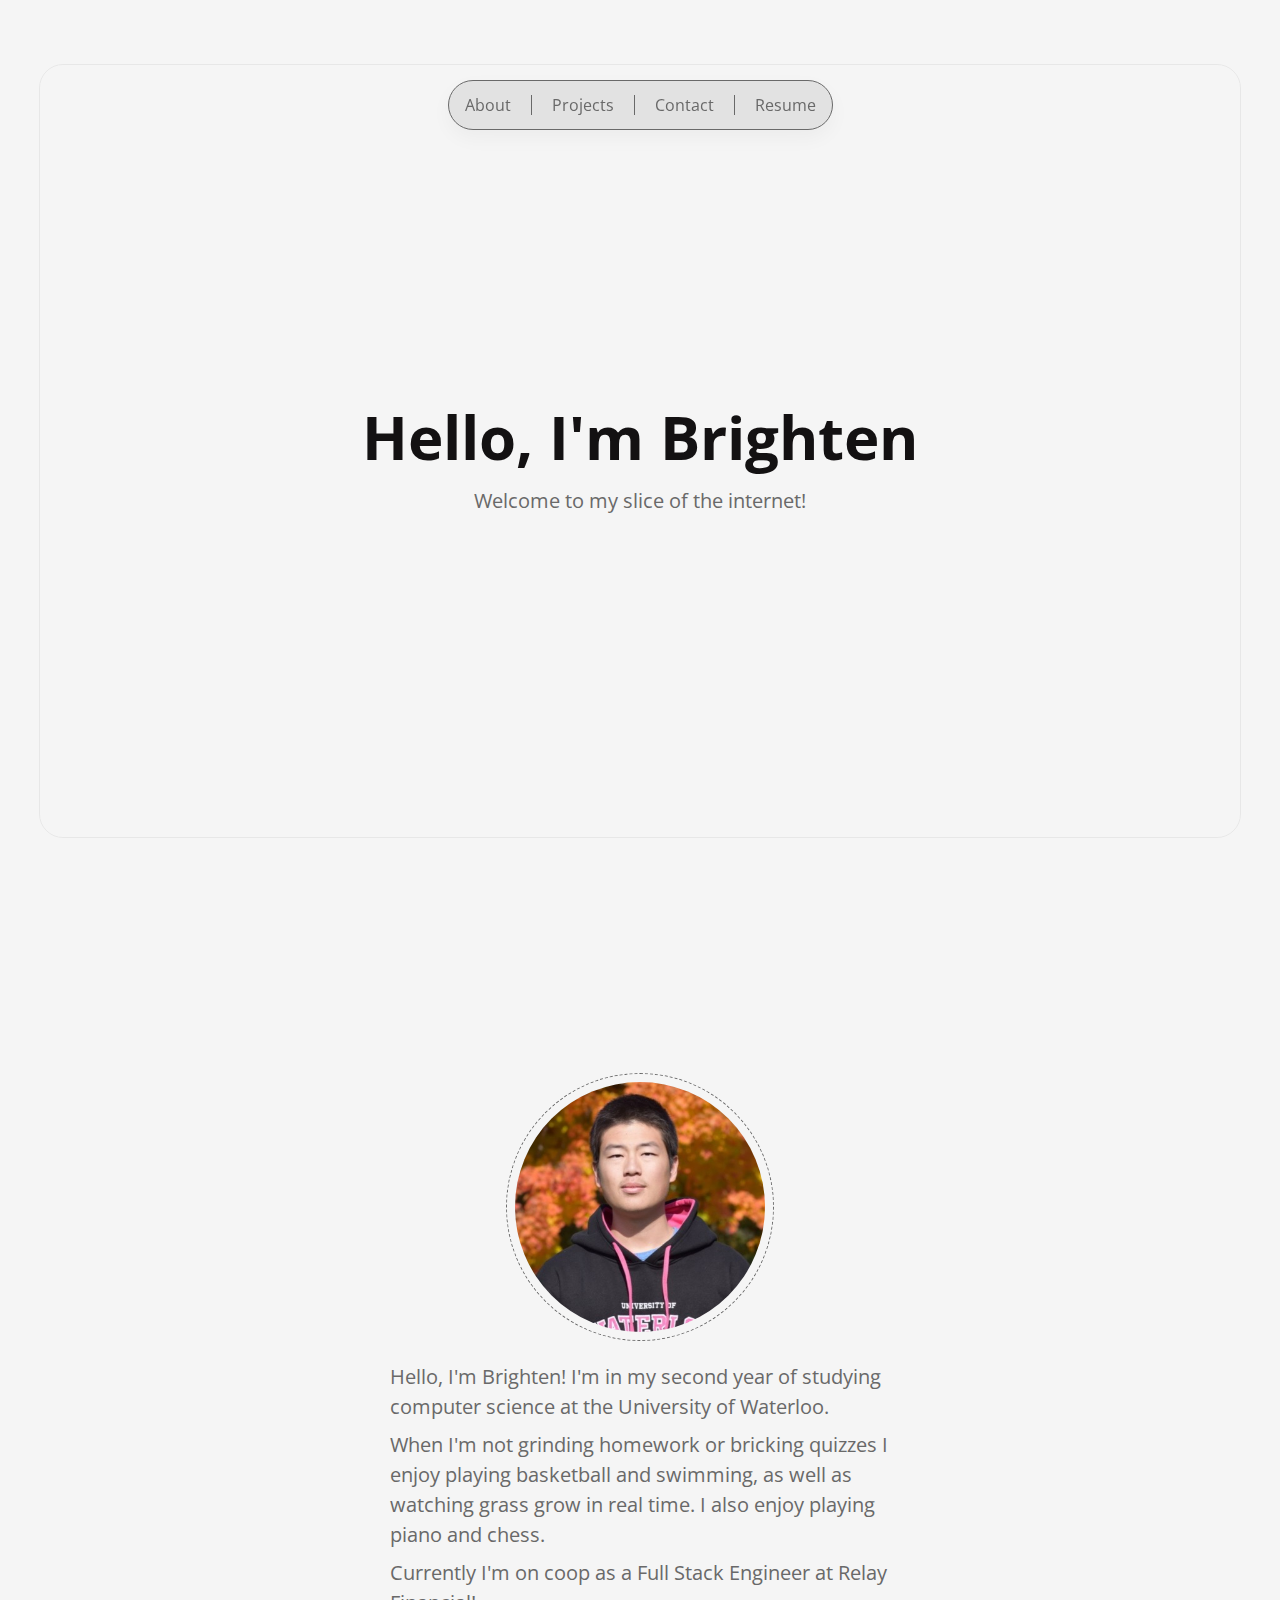
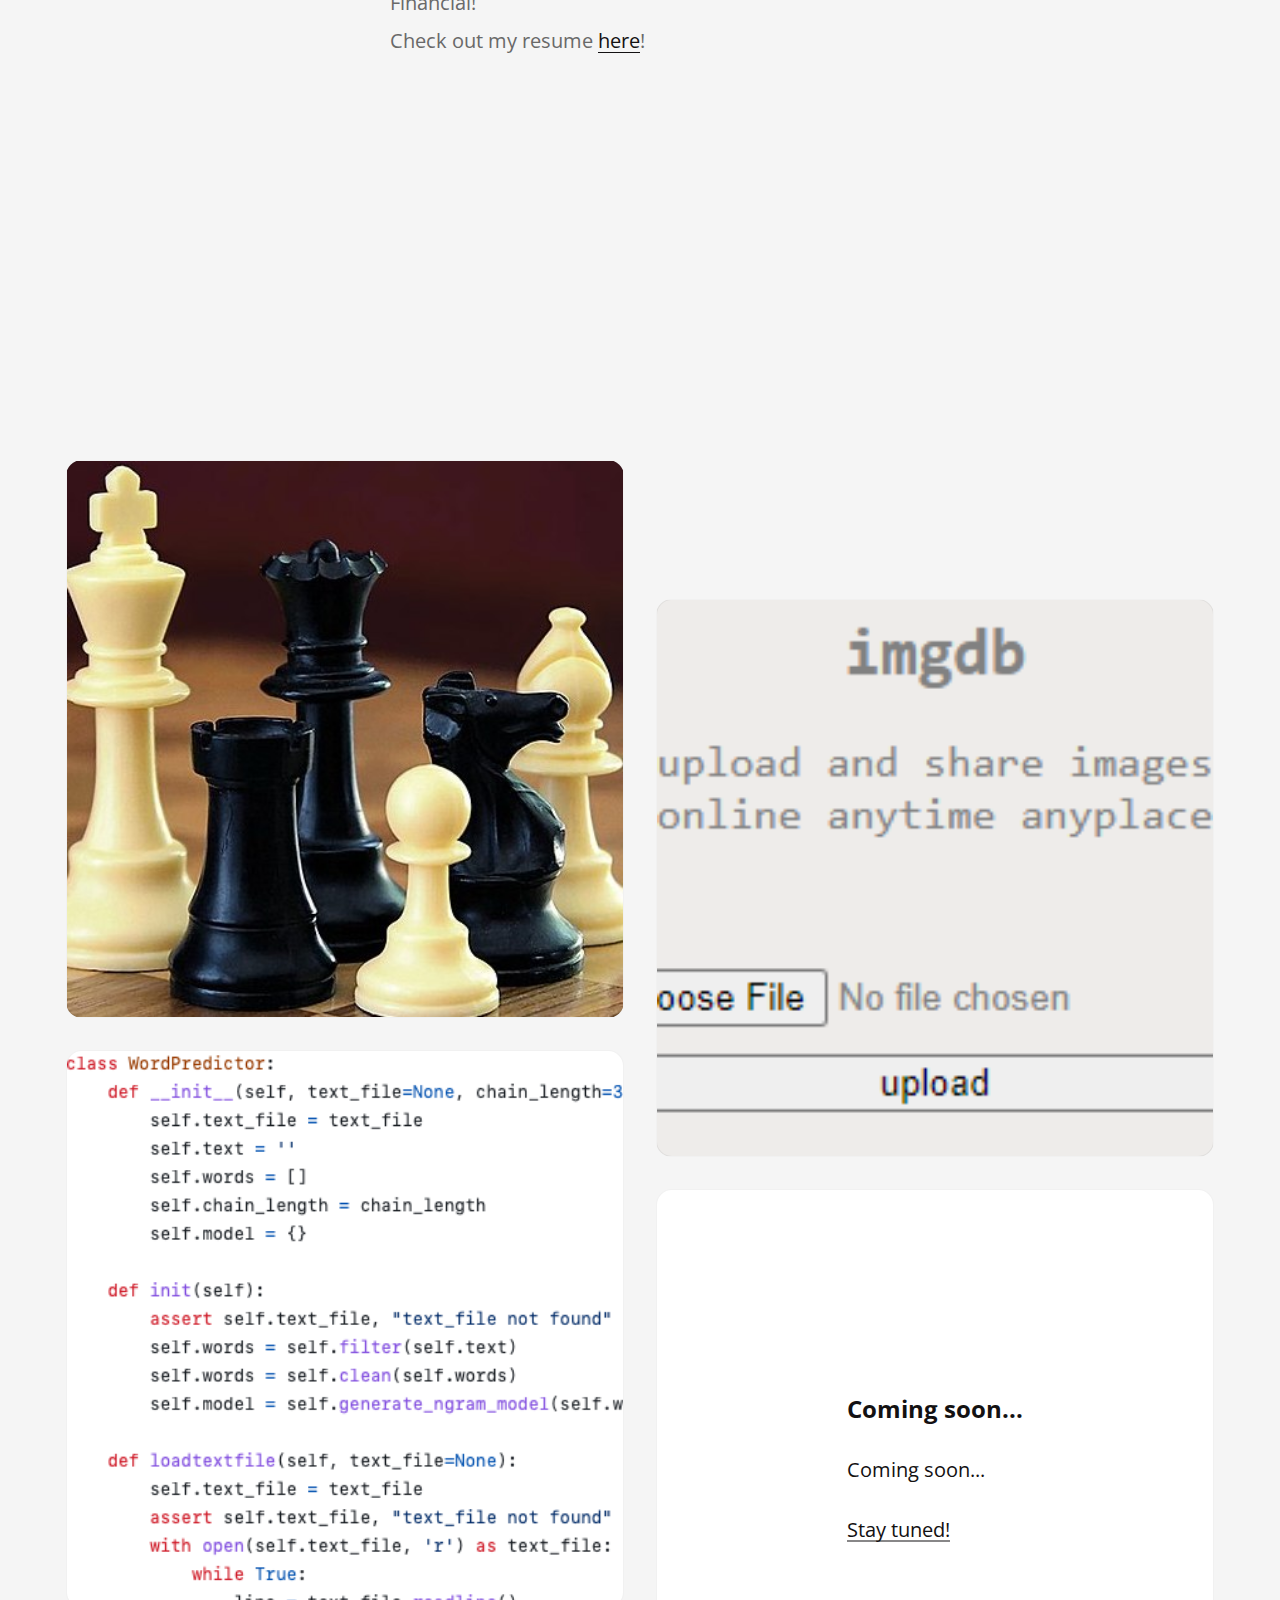
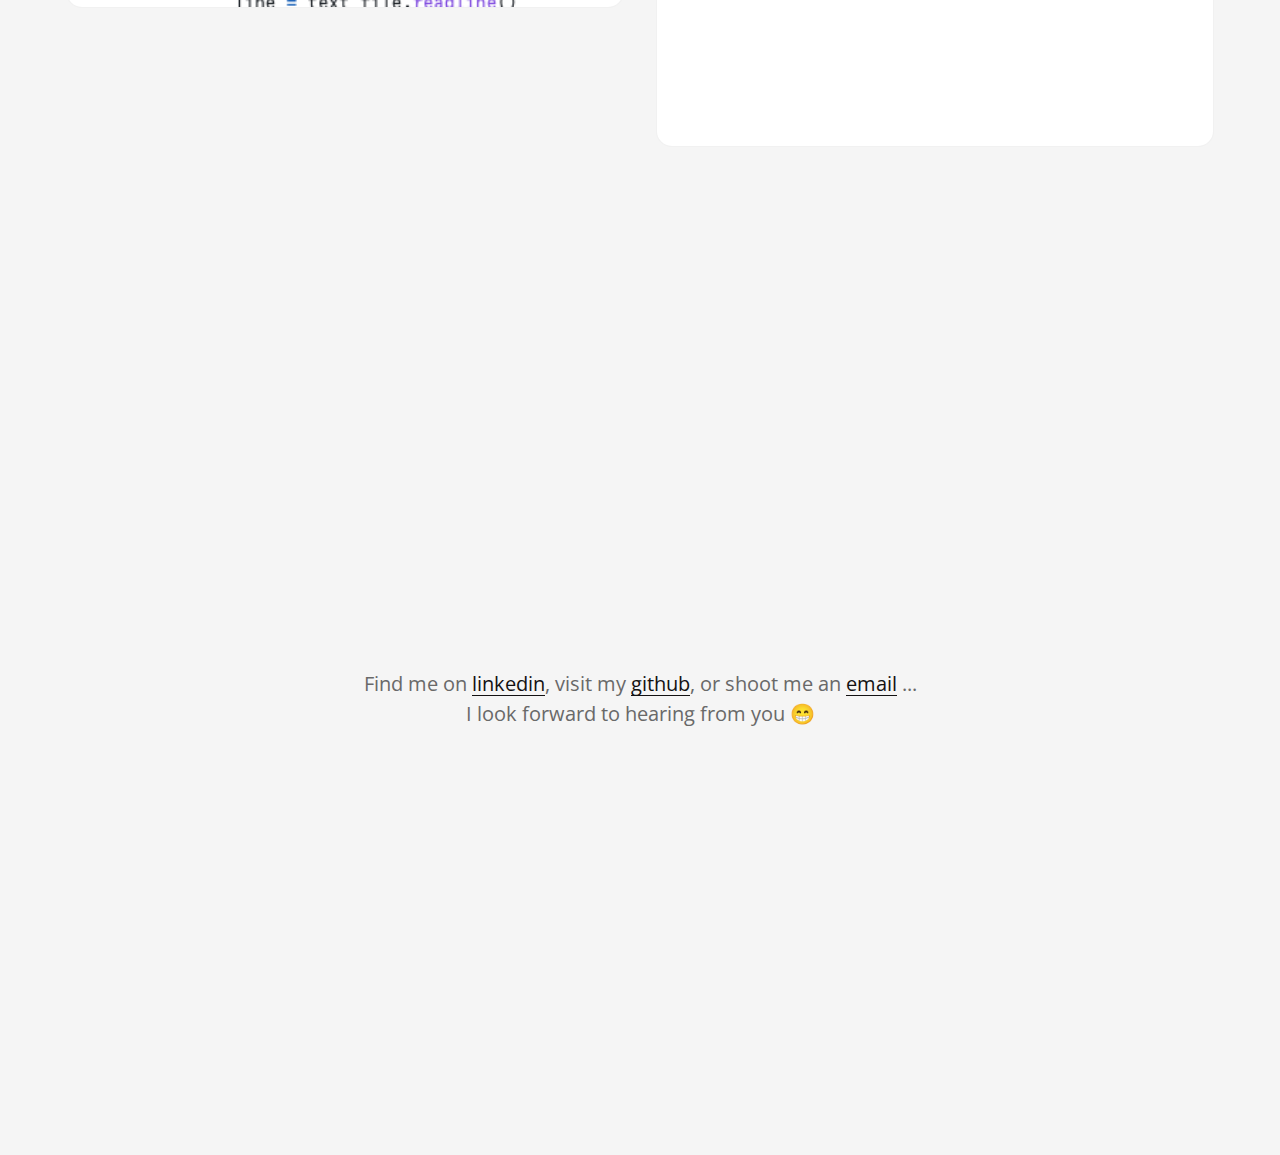
<file: index.html>
<!DOCTYPE html>
<html>
<head>
	<meta charset="utf-8">
	<meta name="viewport" content="width=device-width, initial-scale=1.0">
	<title>bistromath25.github.io</title>
    <meta property="og:title" content="bistromath25.github.io">
    <meta property="og:type" content="profile">
    <meta property="og:url" content="http://bistromath25.github.io">
    <meta property="og:image" content="https://avatars.githubusercontent.com/u/71907421?v=4">
    <meta property="og:description" content="Brighten Zhang's personal website">
    <meta property="og:site_name" content="bistromath25.github.io">
	<link href="assets/css/style.css" rel="stylesheet" type="text/css" />
    <link href="https://fonts.googleapis.com/css2?family=Montserrat&family=Open+Sans:wght@400;700&display=swap" rel="stylesheet">
</head>
<body class="" id="body">
	<main>
		<div class="side y top"></div>
		<div class="side x right"></div>
		<div class="side y bottom"></div>
		<div class="side x left"></div>

		<div class="nav-wrapper">
			<nav class="navigation" style="--animation-order:3;">
				<ul>
					<li class="">
						<a href="#about">About</a>
					</li>
					<div class="line"></div>
					<li class="">
						<a href="#projects">Projects</a>
					</li>
					<div class="line"></div>
					<li class="">
						<a href="#contact">Contact</a>
					</li>
                    <div class="line"></div>
					<li class="">
						<a href="assets/img/externalresume.pdf">Resume</a>
					</li>
				</ul>
			</nav>
		</div>

		<section class="home" id="home">
			<h1 style="--animation-order:1;" class="animate-in">Hello, I'm Brighten</h1>
			<p style="--animation-order:2;" class="animate-in">Welcome to my slice of the internet!</p>
		</section>

		<section class="about" id="about">
			<div class="headshot">
                <img src="assets/img/profiles/profilepic.jpeg">
            </div>
            <div class="text">
				<p>Hello, I'm Brighten! I'm in my second year of studying computer science at the University of Waterloo.</p>
                <p>When I'm not grinding homework or bricking quizzes I enjoy playing basketball and swimming, as well as watching grass grow in real time. I also enjoy playing piano and chess.</p>
                <p>Currently I'm on coop as a Full Stack Engineer at Relay Financial!</p>
                <p>Check out my resume <a href="assets/img/externalresume.pdf">here</a>!</p>
            </div>
		</section>

		<section class="projects" id="projects">
            <div class="col">
                <div class="project moraband">
                    <div class="img-overlay">
                        <div class="img-overlay-text">
                            <h2>Moraband</h2>
                            <p><br>UCI chess engine written in C++, in active development since December 2022.</p>
                            <p><br><a href="https://github.com/bistromath25/moraband" target="_blank">Challenge Moraband!</a></p>
                        </div>
                    </div>
                </div>
                <div class="project wordpredictor">
                    <div class="img-overlay">
                        <div class="img-overlay-text">
                            <h2>wordpredictor</h2>
                            <p><br>Trigram language model based on Markov chains using Python's nltk module.</p>
                            <p><br><a href="https://github.com/bistromath25/wordpredictor" target="_blank">Predict some words!</a></p>
                        </div>
                    </div>
                </div>
			</div>
			<div class="col">
                <div class="project imgdb">
                    <div class="img-overlay">
                        <div class="img-overlay-text">
                            <h2>imgdb</h2>
                            <p><br>Simple, lightweight Node js image hosting web application.</p>
                            <p><br><a href="https://github.com/bistromath25/imgdb" target="_blank">Upload an image!</a></p>
                        </div>
                    </div>
                </div>
                <div class="project coming-soon">
                    <div class="img-overlay-text">
                        <h2>Coming soon...</h2>
                        <p><br>Coming soon...</p>
                        <p><br><a href="">Stay tuned!</a></p>
                    </div>
                </div>
			</div>
		</section>

		<section class="contact" id="contact">
            <p>Find me on <a href="https://www.linkedin.com/in/brighten-zhang/">linkedin</a>, visit my <a href="https://github.com/bistromath25">github</a>, or shoot me an <a href="mailto:brightenzhang@gmail.com">email</a> ...<br>I look forward to hearing from you &#128513;</p>
		</section>
	</main>
</body>
</html>
</file>
<file: assets/css/style.css>
* {
	margin: 0;
	color: var(--foreground-1);
	transition: background 300ms ease-out, color 300ms ease-out;
    --page-background: #f5f5f5;

	--border-background: #rgb(245, 245, 245, 0.9);
	--border-background-alt: #f5f5f5;
		
	--foreground-1: #131112;
	--foreground-3: #696969;

	--nav-background: #e2e2e2; /*8AF3FF light blue*/
	--nav-border: #696969;
	
	--nav-link-hover: #e5e5e5;
	
	--project-background: #ffffff;
	--project-border: rgba(0 0 0 / 5.5%);
	--project-shadow-hover: rgb(0 0 0 / 16%);
	--project-shadow-light: rgb(0 0 0 / 4%);
    --project-text-light: #f5f5f5;
    --project-text-dark: #131112;
}

.animate-in {
	animation-name: animate-in;
	animation-duration: 0.2s;
	animation-delay: calc(var(--animation-order) * 1s);
	animation-fill-mode: both;
	animation-timing-function: cubic-bezier(0.18, 0.89, 0.32, 1.5);
	position: relative;
}

@keyframes animate-in {
	0% {
		opacity: 0;
		transform: scale(1);
		top: 16px;
	}
	100% {
		opacity: 1;
		transform: scale(1.05);
		top: 0;
	}
}

@media (prefers-reduced-motion) {
	.animate-in,
	nav {
		animation: none !important;
	}
}

html,
body {
	height: 100%;
	width: 100%;
	scroll-behavior: smooth;
	font-family: "Open Sans", serif;
	background: var(--page-background);
	animation: overlay 0s;
}

@keyframes overlay {
	0% { overflow: hidden; }
	99% { overflow: hidden; }
	100% { overflow: revert; }
}

a {
	text-decoration: none;
	border-bottom: 1px solid var(--foreground-1);
	color: var(--foreground-1);
	position: relative;
	height: 26px;
	display: inline-block;
}

a:hover {
	color: var(--foreground-3);
	border-color: var(--foreground-3);
}

a:focus-visible {
	outline-offset: 2px;
	outline: 2px solid var(--foreground-1);
	border-radius: 1px;
}

h1 {
	font-size: 60px;
	color: var(--foreground-1);
}

p {
	line-height: 150%;
	font-size: 20px;
}

main {
	position: relative;
	display: flex;
	flex-direction: column;
}

main::after {
	content: '';
	top: 64px;
	left: 64px;
	width: calc(100vw - 128px);
	height: calc(100vh - 128px);
	border: 1px solid var(--project-border);
	border-radius: 24px;
	position: fixed;
	pointer-events: none;
	opacity: 1;
	animation: frame 5s ease-out;
	z-index: 500;
}

@keyframes frame {
	0% {
		opacity: 0;
		transform: scale(1.1), ;
	}

	80% {
		opacity: 0;
		transform: scale(1.1);
	}

	100% {
		opacity: 1;
		transform: scale(1);
	}
}

@keyframes drop-in {
	0% {
		top: -2000px;
	}

	80% {
		top: -100vh;
	}

	100% {
		top: 64px;
	}
}

.side {
	position: fixed;
	z-index: 2;
}

.side.y {
	width: 100%;
	height: 64px;
	backdrop-filter: blur(5px);
	background: var(--border-background-alt);
	transition: none;
}

@supports ((-webkit-backdrop-filter: none) or (backdrop-filter: none)) {
	.side.y,
	nav {
		-webkit-backdrop-filter: blur(5px);
		backdrop-filter: blur(5px);
		background: var(--border-background);
	}
}

.side.x {
	width: 64px;
	height: 100%;
}

.side.top {
	top: 0;
	z-index: 5;
}

.side.right {
	right: 0;
	z-index: 3;
}

.side.bottom {
	bottom: -2px;
}

.side.left {
	left: 0;
}

.nav-wrapper {
	display: flex;
	justify-content: center;
	width: 100%;
}

nav {
	position: fixed;
	top: 80px;
	z-index: 2;
	background: var(--nav-background);
	border-radius: 64px;
	border: 1px solid var(--nav-border);
	box-shadow: 0 8px 20px var(--project-shadow-light);
	transition: background 300ms ease-out, box-shadow 300ms ease-out, transform 0.3s cubic-bezier(0.18, 0.89, 0.32, 1.5);
	padding: 4px;
	animation-name: animate-in-nav;
	animation-duration: 1s;
	animation-delay: calc(var(--animation-order) * 1s);
	animation-fill-mode: both;
	animation-timing-function: cubic-bezier(0.18, 0.89, 0.15, 1.5);
}

@keyframes animate-in-nav {
	0% {
		opacity: 0;
		transform: scale(1);
		top: -64px;
	}

	100% {
		opacity: 1;
		transform: scale(1.05);
		top: 80px;
	}
}

@keyframes nav-animate-in {
	0% {
		top: -64px;
	}

	30% {
		top: -64px;
	}

	60% {
		top: 80px;
		box-shadow: 0 8px 20px rgb(0 0 0 / 10%);
		transform: scale(1.02);
	}

	100% {
		box-shadow: 0 8px 20px rgb(0 0 0 / 5%);
		transform: scale(1);
	}
}

nav ul {
	gap: 8px;
	align-items: center;
	display: flex;
	padding: 0;
}

nav ul li {
	list-style: none;
}

nav:hover {
	box-shadow: 0 8px 20px var(--project-shadow-hover);
	transform: scale(1.1);
}

nav a {
	font-size: 16px;
	color: var(--foreground-3);
	padding-bottom: 1px;
	border-bottom: none;
	padding: 4px 12px;
	transition: color 300ms ease-out, background 300ms ease-out, transform 300ms ease-out;
	border-radius: 4px;
	height: 32px;
	display: flex;
	align-items: center;
}

@media (hover: hover) {
	nav a:hover {
		color: var(--foreground-1);
		background: var(--nav-link-hover);
	}
}

nav a:focus-visible {
	border-radius: 1px;
}

nav li:first-child a {
	border-radius: 32px;
	border-top-right-radius: 4px;
	border-bottom-right-radius: 4px;
}

nav li:first-child a:focus-visible {
	border-top-right-radius: 1px;
	border-bottom-right-radius: 1px;
}

nav li:last-child a {
	border-radius: 32px;
	border-top-left-radius: 4px;
	border-bottom-left-radius: 4px;
}

nav li:last-child a:focus-visible {
	border-top-left-radius: 1px;
	border-bottom-left-radius: 1px;
}

nav .line {
	width: 1px;
	height: 20px;
	background: var(--nav-border);
}

section {
	display: flex;
	width: calc(100% - 192px);
	min-height: 80vh;
	padding: 96px;
	justify-content: center;
	align-items: center;
}

.home {
	display: flex;
	flex-direction: column;
	align-items: center;
	gap: 8px;
}

.home p {
	color: var(--foreground-3);
}

.about {
	flex-direction: column;
}

.about img {
	align-items: center;
	border-radius: 50%;
	padding: 8px;
	margin-bottom: 16px;
	max-width: 250px;
	border: 1px var(--foreground-3) dashed;
}

.about .text {
	max-width: 500px;
}

.about .text p {
	margin-bottom: 8px;
	color: var(--foreground-3);
}

.projects {
	gap: 32px;
}

.projects .col {
	display: flex;
	flex-direction: column;
	gap: 32px;
}

.projects .col:last-child {
	margin-top: calc(((100vw - 164px) / 2) / 2);
}

.projects .col .project {
	width: calc((100vw - 226px) / 2);
	height: calc((100vw - 226px) / 2);
	transition: box-shadow 300ms ease-out, transform 0.3s cubic-bezier(0.18, 0.89, 0.32, 1.5);
	border: 1px solid var(--project-border);
	border-radius: 16px;
	background-color: var(--project-background);
	background-size: contain;
	background-position: center;
	background-repeat: no-repeat;
}

.projects .col > a {
	border: none;
	height: fit-content;
}

.projects .col > a:focus-visible {
	border-radius: 16px;
}

.project {
	position: relative;
	width: 50%;
}

.projects .col .img-overlay {
	position: absolute;
	top: 0;
	bottom: 0;
	left: 0;
	right: 0;
	height: 100%;
	width: 100%;
	opacity: 0;
	transition: .5s ease-in-out;
	background-color: var(--project-background);
	border-radius: 10px;
}

.projects .col .project:hover .img-overlay {
	opacity: 1;
}

.projects .col .img-overlay-text {
	color: white;
	font-size: 16px;
	position: absolute;
	top: 50%;
	left: 50%;
	-webkit-transform: translate(-50%, -50%);
	-ms-transform: translate(-50%, -50%);
	transform: translate(-50%, -50%);
	/*text-align: justify;*/
}

.projects .col .project:hover {
	box-shadow: 0 4px 16px var(--project-shadow-hover);
	transform: scale(1.02);
}

.projects .col .project.moraband {
	background-image: url('../img/projects/chess.jpeg');
}

.projects .col .project.imgdb {
	background-image: url('../img/projects/imgdb.PNG');
}

.projects .col .project.wordpredictor {
	background-image: url('../img/projects/wordpredictor.png');
}

.projects .col .project.bookshelf {
	background-image: url('../img/projects/bookshelf.png');
}

.projects .col .project.coming-soon {
	background-color: var(--project-background);
}

.projects .col .project.blog {
	background-image: url('../img/projects/blog.png');
}

.contact {
	gap: 16px;
	flex-direction: column;
	position: relative;
}

.contact .links {
	display: flex;
	gap: 16px;
}

.contact p {
	text-align: center; 
	color: var(--foreground-3);
}

@media only screen and (min-width: 1200px) {
	main {
		max-width: 1200px;
		margin: 0 auto;
	}

	main::after {
		width: 1200px;
		margin: 0 auto;
		left: 0;
		right: 0;
	}

	.projects .col .project {
		width: 556px;
		height: 556px;
	}
}

@media only screen and (max-width: 700px) {
	main::after {
		top: 8vw;
		left: 8vw;
		width: calc(84vw);
		border: none;
		/*border-radius: 4vw;*/
		height: calc(100dvh - 16vw);
	}

	section {
		padding: 8vw;
		width: calc(100% - 16vw);
	}

	.projects {
		flex-direction: column;
		gap: 0;
	}

	.projects .col {
		width: 100%;
		align-items: center;
	}

	.projects .col .project {
		width: calc(84vw - 36px);
		height: calc(84vw - 36px);
	}

	.projects .col .img-overlay-text {
		top: 25%;
		left: 25%;
		-webkit-transform: translate(-25%, -25%);
		-ms-transform: translate(-25%, -25%);
		transform: translate(-25%, -25%);
		/*text-align: justify;*/
	}

	.side.x {
		display: none;
		width: 8vw;
	}

	.side.y {
		display: none;
		height: 8vw;
	}

	nav {
		/*display: none;*/
		top: auto;
		bottom: min(32px, 12vw);
		margin-top: auto;
		position: fixed !important;
		animation-name: animate-in-nav;
	}

	@keyframes animate-in-nav {
		0% {
			opacity: 0;
			transform: scale(1);
			bottom: -64px;
		}

		100% {
			opacity: 1;
			transform: scale(1.05);
			bottom: min(32px, 12vw);
		}
	}

	nav ul {
		gap: 4px;
	}

	nav a {
		padding: 4px 8px
	}

	.about .text, .contact p {
		max-width: calc(100% - 32px);
	}
}
</file>
